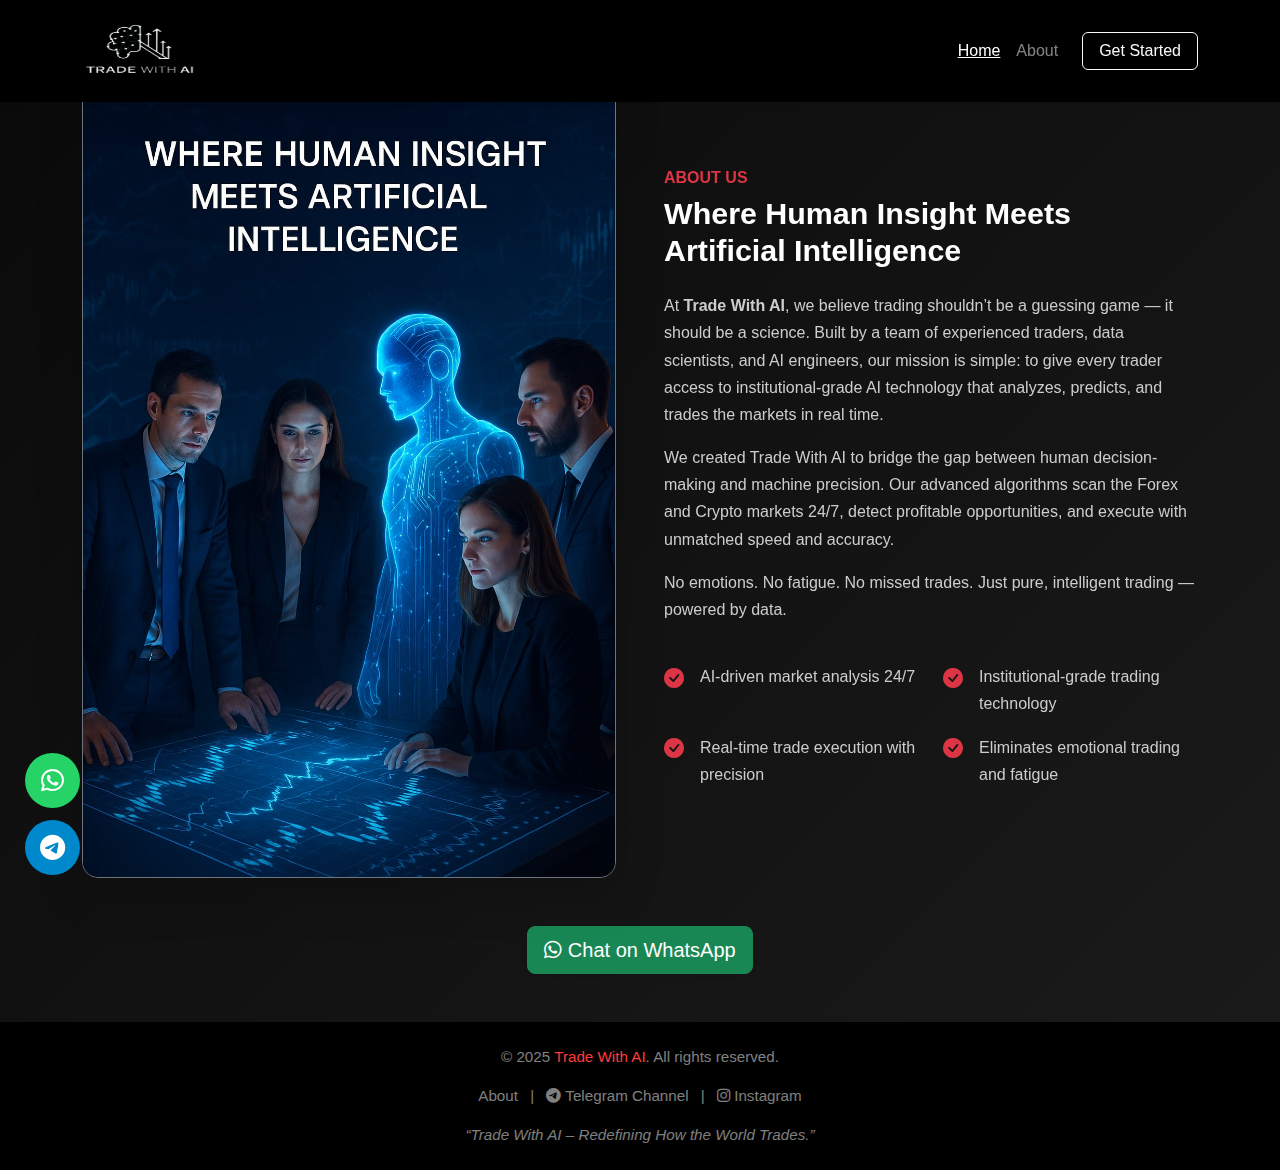
<file: about.html>
<!DOCTYPE html>
<html lang="en">
<head>
  <meta charset="UTF-8" />
  <meta name="viewport" content="width=device-width, initial-scale=1.0" />
  <title>About Us - Dark Theme</title>

  <!-- Bootstrap CSS -->
  <link href="https://cdn.jsdelivr.net/npm/bootstrap@5.3.3/dist/css/bootstrap.min.css" rel="stylesheet">
  <!-- Bootstrap Icons -->
   <link href="https://cdn.jsdelivr.net/npm/bootstrap-icons@1.11.3/font/bootstrap-icons.css" rel="stylesheet">
  <link rel="stylesheet" href="https://cdnjs.cloudflare.com/ajax/libs/font-awesome/6.5.0/css/all.min.css">
  <link rel="stylesheet" href="https://cdnjs.cloudflare.com/ajax/libs/font-awesome/6.4.0/css/all.min.css"/>
  <!-- AOS Animation -->
  <link href="https://cdn.jsdelivr.net/npm/aos@2.3.4/dist/aos.css" rel="stylesheet">
  <link rel="stylesheet" href="style.css">

  <style>
    body {
      background: #0a0a0a;
      color: #fff;
      font-family: 'Poppins', sans-serif;
    }

    /* Header */
    header {
      background: #111;
      padding: 15px 0;
      box-shadow: 0 2px 10px rgba(255, 255, 255, 0.05);
      position: sticky;
      top: 0;
      z-index: 1000;
    }

    header .navbar-brand {
      font-weight: 600;
      color: #ff3b3b;
      letter-spacing: 1px;
    }

    header .nav-link {
      color: #fff;
      transition: 0.3s;
    }

    header .nav-link:hover {
      color: #ff3b3b;
    }

    /* About Section */
    #about {
      background: linear-gradient(135deg, #0a0a0a, #1a1a1a);
      padding: 100px 0;
    }

    #about h6 {
      color: #ff3b3b;
      font-weight: bold;
      text-transform: uppercase;
    }

    #about h2 {
      color: #fff;
      font-weight: 600;
    }

    #about p {
      color: #ccc;
    }

    #about .btn-danger {
      background: #ff3b3b;
      border: none;
    }

    #about .btn-outline-light:hover {
      background: #ff3b3b;
      border-color: #ff3b3b;
    }

    /* Footer */
    footer {
      background: #111;
      color: #aaa;
      padding: 40px 0;
      text-align: center;
      font-size: 0.95rem;
    }

    footer a {
      color: #ff3b3b;
      text-decoration: none;
    }

    footer a:hover {
      text-decoration: underline;
    }
  </style>
</head>

<body>

  <!-- ===== HEADER ===== -->
  <header>
<nav class="navbar navbar-expand-lg fixed-top navbar-dark bg-black shadow-sm py-3">
  <div class="container">
    <a class="navbar-brand d-flex align-items-center" href="index.html">
      <img src="img/ailogo.png" alt="Smith Logo" width="120" height="60" class="me-2">
      <!-- <span class="fw-bold fs-3 text-white">Smith</span> -->
    </a>
    <button class="navbar-toggler" type="button" data-bs-toggle="collapse" data-bs-target="#navbarNav">
      <span class="navbar-toggler-icon"></span>
    </button>
    <div class="collapse navbar-collapse justify-content-end" id="navbarNav">
      <ul class="navbar-nav align-items-center">
        <li class="nav-item"><a class="nav-link active text-white" href="index.html">Home</a></li>
        <li class="nav-item"><a class="nav-link text-white-50" href="about.html">About</a></li>
        <li class="nav-item ms-3">
          <a href="https://form.jotform.com/253062170802447" class="btn btn-outline-light px-3">Get Started</a>
        </li>
      </ul>
    </div>
  </div>
</nav>
  </header>

  <!-- ===== ABOUT SECTION ===== -->
 <section id="about" class="py-5 bg-dark text-light">
  <div class="container">
    <div class="row align-items-center g-5">

      <!-- Image Section -->
      <div class="col-lg-6" data-aos="fade-right">
        <img src="img/abut.jpeg" 
             alt="Trade With AI Team - Where Human Insight Meets Artificial Intelligence" 
             class="img-fluid rounded-4 shadow-lg border border-secondary" />
      </div>

      <!-- Text Content -->
      <div class="col-lg-6" data-aos="fade-left">
        <h6 class="text-danger fw-bold">About Us</h6>
        <h2 class="fw-bold mb-4">Where Human Insight Meets Artificial Intelligence</h2>
        <p>
          At <strong>Trade With AI</strong>, we believe trading shouldn’t be a guessing game — it should be a science. 
          Built by a team of experienced traders, data scientists, and AI engineers, our mission is simple: 
          to give every trader access to institutional-grade AI technology that analyzes, predicts, and trades 
          the markets in real time.
        </p>
        <p>
          We created Trade With AI to bridge the gap between human decision-making and machine precision. 
          Our advanced algorithms scan the Forex and Crypto markets 24/7, detect profitable opportunities, 
          and execute with unmatched speed and accuracy.
        </p>
        <p>
          No emotions. No fatigue. No missed trades. Just pure, intelligent trading — powered by data.
        </p>

        <div class="row gy-3 mt-4">
          <div class="col-sm-6 d-flex align-items-start">
            <i class="bi bi-check-circle-fill text-danger me-3 fs-5"></i>
            <p class="mb-0">AI-driven market analysis 24/7</p>
          </div>
          <div class="col-sm-6 d-flex align-items-start">
            <i class="bi bi-check-circle-fill text-danger me-3 fs-5"></i>
            <p class="mb-0">Institutional-grade trading technology</p>
          </div>
          <div class="col-sm-6 d-flex align-items-start">
            <i class="bi bi-check-circle-fill text-danger me-3 fs-5"></i>
            <p class="mb-0">Real-time trade execution with precision</p>
          </div>
          <div class="col-sm-6 d-flex align-items-start">
            <i class="bi bi-check-circle-fill text-danger me-3 fs-5"></i>
            <p class="mb-0">Eliminates emotional trading and fatigue</p>
          </div>
        </div>
      </div>
    </div>
  </div>

  <!-- WhatsApp Button -->
  <div class="mt-5 text-center">
    <a href="https://wa.me/+917276082328" target="_blank" class="btn btn-success btn-lg shadow-sm">
      <i class="fab fa-whatsapp"></i> Chat on WhatsApp
    </a>
  </div>
</section>



  <!-- ===== FOOTER ===== -->
  <footer class="text-center py-4 bg-black text-white-50 mt-auto">
    <div>
      <p>&copy; 2025 <a href="index.html">Trade With AI</a>. All rights reserved.</p>
    </div>

    <div class="mt-2">
      <a href="about.html" class="text-white-50 mx-2">About</a> |
      <a href="https://t.me/tradin_with_ai" class="text-white-50 mx-2">
        <i class="fab fa-telegram"></i> Telegram Channel
      </a> |
      <a href="https://www.instagram.com/tradinn_with_ai" class="text-white-50 mx-2">
        <i class="fab fa-instagram"></i> Instagram
      </a>
    </div>

    <div class="mt-3">
      <em>“Trade With AI – Redefining How the World Trades.”</em>
    </div>
  </footer>

   <!-- ===== FLOATING WHATSAPP & TELEGRAM ICONS (LEFT SIDE) ===== -->
  <style>
    .floating-icons {
      position: fixed;
      bottom: 25px;
      left: 25px; /* 👈 moved to left side */
      display: flex;
      flex-direction: column;
      gap: 12px;
      z-index: 9999;
    }

    .floating-icons a {
      width: 55px;
      height: 55px;
      border-radius: 50%;
      display: flex;
      align-items: center;
      justify-content: center;
      color: white;
      font-size: 26px;
      transition: transform 0.3s ease, box-shadow 0.3s ease;
      text-decoration: none;
    }

    .floating-icons a:hover {
      transform: scale(1.1);
      box-shadow: 0 4px 15px rgba(0, 0, 0, 0.3);
    }

    .whatsapp-float {
      background-color: #25D366;
    }

    .telegram-float {
      background-color: #0088cc;
    }

    @media (max-width: 768px) {
      .floating-icons a {
        width: 45px;
        height: 45px;
        font-size: 22px;
      }
    }
  </style>

  <div class="floating-icons">
    <a href="https://wa.me/+917276082328" target="_blank" class="whatsapp-float" title="Chat on WhatsApp">
      <i class="fab fa-whatsapp"></i>
    </a>
    <a href="https://t.me/tradin_with_ai" target="_blank" class="telegram-float" title="Join Telegram">
      <i class="fab fa-telegram"></i>
    </a>
  </div>
  <!-- JS Files -->
  <script src="https://cdn.jsdelivr.net/npm/bootstrap@5.3.3/dist/js/bootstrap.bundle.min.js"></script>
  <script src="https://cdn.jsdelivr.net/npm/aos@2.3.4/dist/aos.js"></script>
  <script>
    AOS.init({
      duration: 1000,
      once: true
    });
  </script>

</body>
</html>
</file>
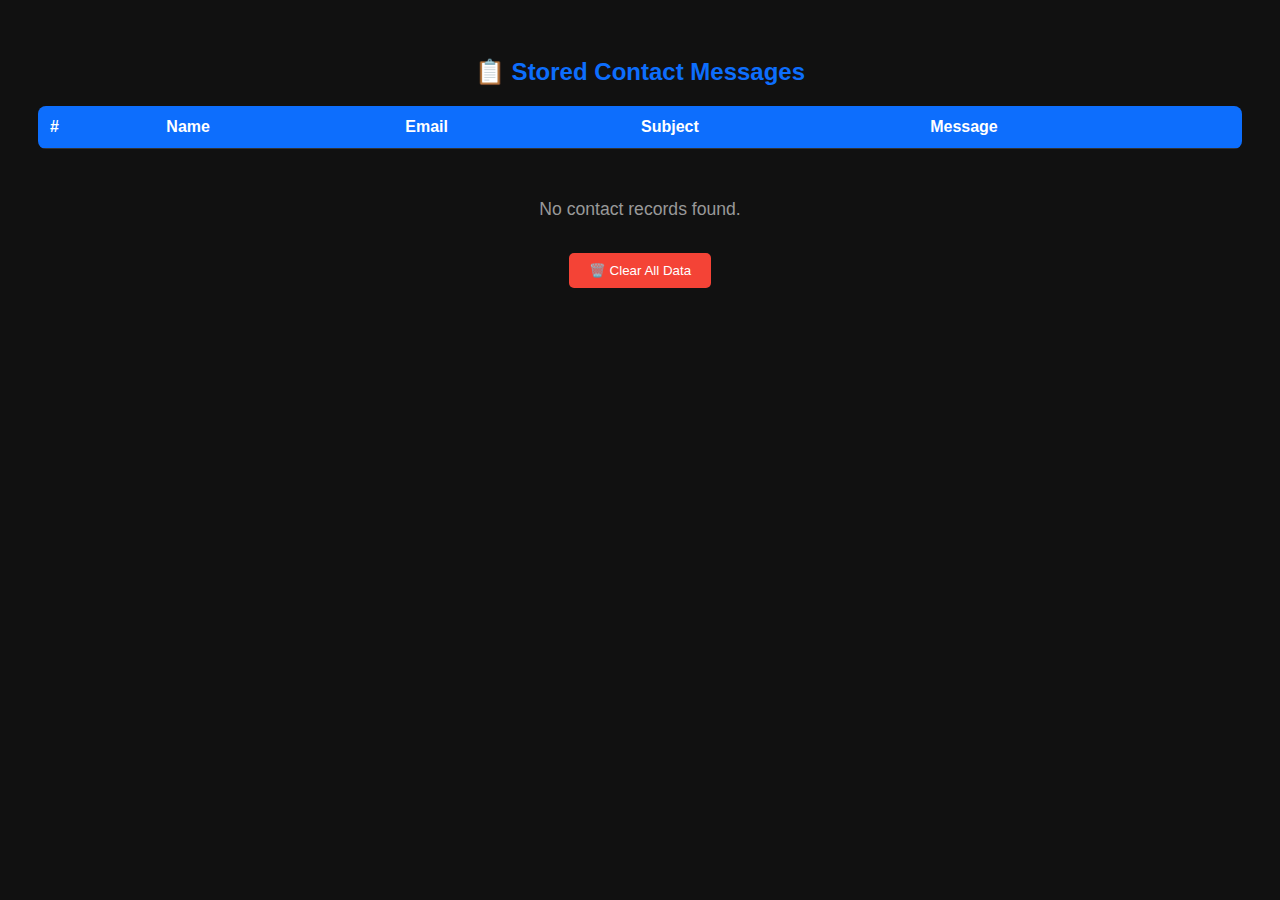
<file: fetch.html>
<!DOCTYPE html>
<html lang="en">
<head>
  <meta charset="UTF-8">
  <meta name="viewport" content="width=device-width, initial-scale=1.0">
  <title>Display Contact Data</title>
  <style>
    body {
      font-family: Arial, sans-serif;
      background: #111;
      color: #eee;
      padding: 30px;
    }
    h2 {
      text-align: center;
      color: #0d6efd;
    }
    table {
      width: 100%;
      border-collapse: collapse;
      margin-top: 20px;
      background: #222;
      border-radius: 8px;
      overflow: hidden;
    }
    th, td {
      padding: 12px;
      text-align: left;
      border-bottom: 1px solid #333;
    }
    th {
      background: #0d6efd;
      color: white;
    }
    tr:hover {
      background: #333;
    }
    .empty {
      text-align: center;
      margin-top: 50px;
      font-size: 1.1rem;
      color: #999;
    }
    button {
      background: #f44336;
      color: white;
      border: none;
      padding: 10px 20px;
      border-radius: 5px;
      cursor: pointer;
      margin-top: 15px;
    }
    button:hover {
      background: #d32f2f;
    }
  </style>
</head>
<body>

  <h2>📋 Stored Contact Messages</h2>

  <table id="contactsTable">
    <thead>
      <tr>
        <th>#</th>
        <th>Name</th>
        <th>Email</th>
        <th>Subject</th>
        <th>Message</th>
      </tr>
    </thead>
    <tbody id="tableBody">
      <!-- Dynamic rows will be added here -->
    </tbody>
  </table>

  <p class="empty" id="noDataMessage">No contact records found.</p>

  <div style="text-align:center;">
    <button id="clearDataBtn">🗑️ Clear All Data</button>
  </div>

  <script>
    // LocalStorage se data fetch karna
    const tableBody = document.getElementById('tableBody');
    const noDataMessage = document.getElementById('noDataMessage');
    const contacts = JSON.parse(localStorage.getItem('contacts')) || [];

    if (contacts.length > 0) {
      noDataMessage.style.display = 'none';

      contacts.forEach((contact, index) => {
        const row = document.createElement('tr');
        row.innerHTML = `
          <td>${index + 1}</td>
          <td>${contact.name}</td>
          <td>${contact.email}</td>
          <td>${contact.subject}</td>
          <td>${contact.message}</td>
        `;
        tableBody.appendChild(row);
      });
    } else {
      noDataMessage.style.display = 'block';
    }

    // Clear all data button
    document.getElementById('clearDataBtn').addEventListener('click', () => {
      if (confirm("⚠️ Are you sure you want to delete all records?")) {
        localStorage.removeItem('contacts');
        location.reload();
      }
    });
  </script>

</body>
</html>
</file>
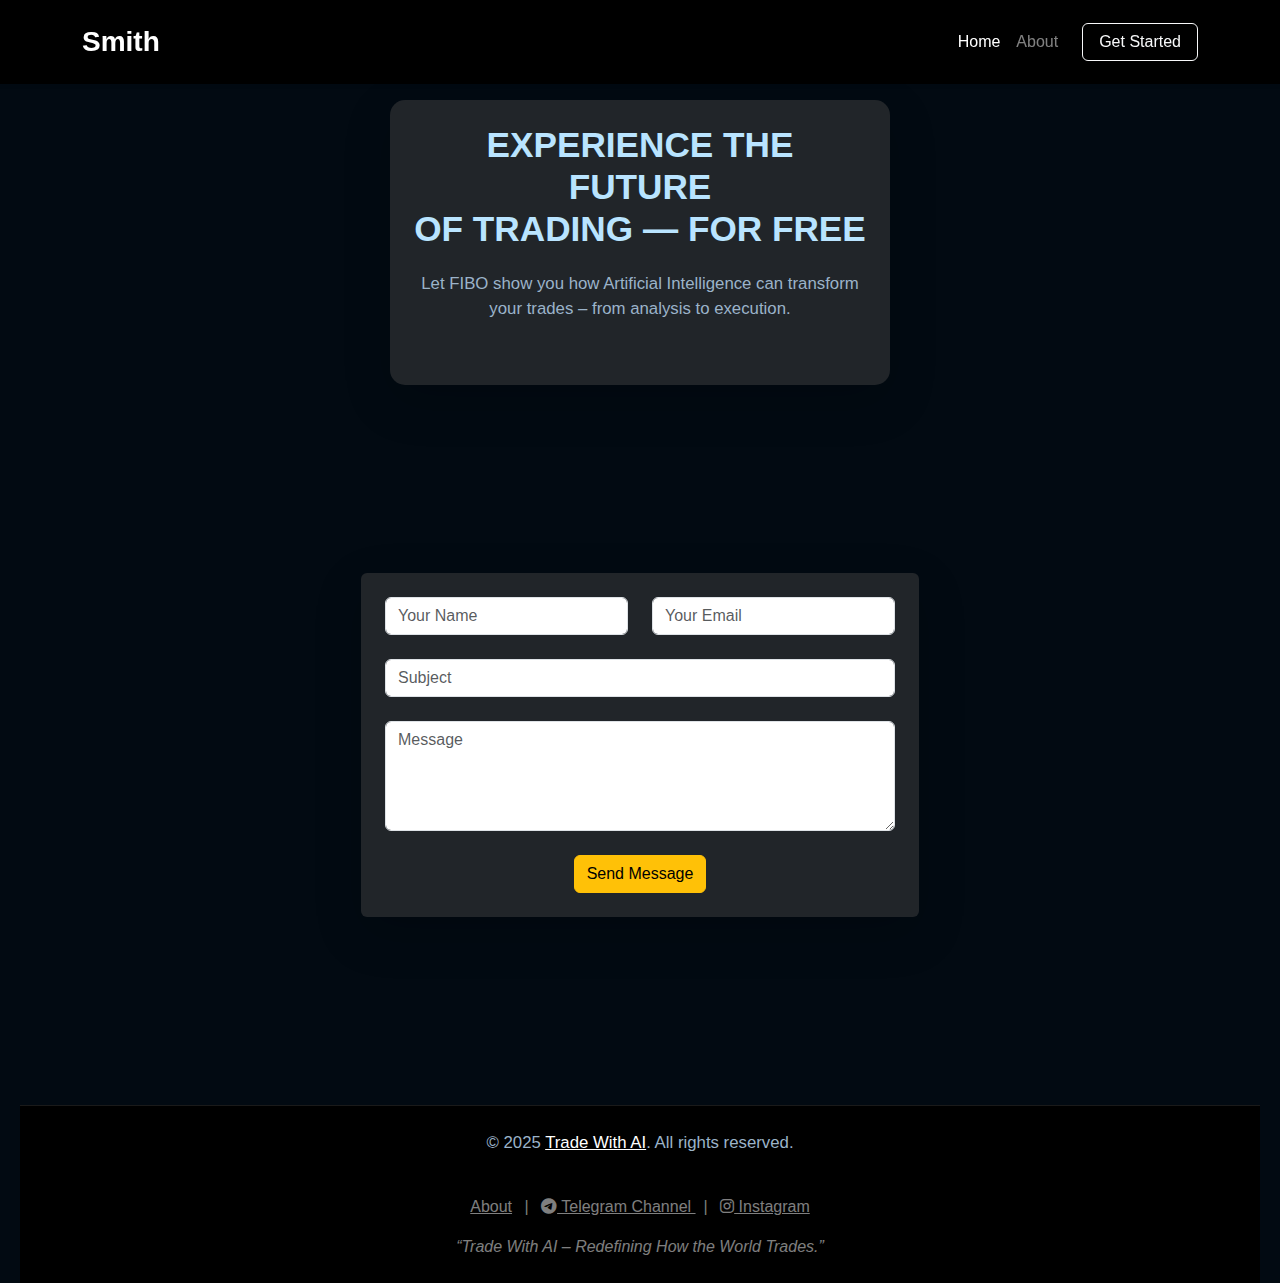
<file: form.html>
<!DOCTYPE html>
<html lang="en">

<head>
  <meta charset="UTF-8">
  <meta name="viewport" content="width=device-width, initial-scale=1">
  <title>FIBO Trading AI Ad</title>

  <!-- Bootstrap CSS -->
  <link href="https://cdn.jsdelivr.net/npm/bootstrap@5.3.3/dist/css/bootstrap.min.css" rel="stylesheet">
  <!-- Font Awesome for icons -->
  <link href="https://cdnjs.cloudflare.com/ajax/libs/font-awesome/6.4.0/css/all.min.css" rel="stylesheet">

  <style>
    body {
      background-color: #020a12;
      color: #d8e2ef;
      font-family: 'Inter', sans-serif;
      text-align: center;
      padding: 100px 20px;
    }

    h1 {
      color: #b9e4ff;
      font-weight: 700;
      margin-bottom: 20px;
      font-size: 2.2rem;
    }

    p {
      color: #9bb3c9;
      max-width: 600px;
      margin: 0 auto 40px;
      font-size: 1.05rem;
    }

    .chart-box {
      background: rgba(255, 255, 255, 0.05);
      border: 1px solid rgba(255, 255, 255, 0.1);
      border-radius: 10px;
      width: 350px;
      height: 200px;
      margin: 0 auto 40px;
      position: relative;
      overflow: hidden;
    }

    .chart-line {
      position: absolute;
      bottom: 20px;
      left: 10px;
      width: 90%;
      height: 70%;
      background: none;
      border-left: 1px solid rgba(255, 255, 255, 0.1);
      border-bottom: 1px solid rgba(255, 255, 255, 0.1);
    }

    .chart-line::after {
      content: '';
      position: absolute;
      width: 100%;
      height: 100%;
      background: transparent;
      border: none;
      background-image: linear-gradient(90deg, #00d4ff, #0080ff);
      clip-path: polygon(0 60%, 15% 40%, 30% 55%, 45% 35%, 60% 55%, 75% 45%, 90% 65%, 100% 50%);
    }

    .btn-gradient {
      background: linear-gradient(90deg, #00d4ff, #00ff9d);
      color: #00151f;
      font-weight: 600;
      padding: 12px 30px;
      border-radius: 8px;
      text-decoration: none;
      transition: all 0.3s ease;
    }

    .btn-gradient:hover {
      background: linear-gradient(90deg, #00ff9d, #00d4ff);
      transform: scale(1.05);
    }

    .subtext {
      color: #9bb3c9;
      margin-top: 20px;
      font-size: 0.95rem;
    }

    html,
    body {
      height: 100%;
      display: flex;
      flex-direction: column;
      margin: 0;
    }

    body {
      flex: 1;
    }

    footer {
      background-color: #000;
      color: #bbb;
      text-align: center;
      padding: 20px 0;
      width: 100%;
      margin-top: auto;
      /* pushes footer to bottom */
      border-top: 1px solid rgba(255, 255, 255, 0.1);
    }
  </style>
</head>

<body>

  <!-- ===== NAVBAR ===== -->
  <nav class="navbar navbar-expand-lg fixed-top navbar-dark bg-black shadow-sm py-3">
    <div class="container">
      <a class="navbar-brand fw-bold fs-3 text-white" href="index.html">Smith</a>
      <button class="navbar-toggler" type="button" data-bs-toggle="collapse" data-bs-target="#navbarNav">
        <span class="navbar-toggler-icon"></span>
      </button>
      <div class="collapse navbar-collapse justify-content-end" id="navbarNav">
        <ul class="navbar-nav align-items-center">
          <li class="nav-item"><a class="nav-link active text-white" href="index.html">Home</a></li>
          <li class="nav-item"><a class="nav-link text-white-50" href="about.html">About</a></li>
          <li class="nav-item ms-3">
            <a href="#" class="btn btn-outline-light px-3">Get Started</a>
          </li>
        </ul>
      </div>
    </div>
  </nav>

  <!-- ===== MAIN CONTACT SECTION ===== -->
  <section id="contact" class="contact section dark-theme">

    <!-- Section Title -->
    <div class="container section-title" data-aos="fade-up">
      <div class="card shadow-lg border-0 mx-auto text-center p-4 bg-dark text-warning"
        style="max-width: 500px; border-radius: 15px;">
        <h1>EXPERIENCE THE FUTURE<br>OF TRADING — FOR FREE</h1>
        <p>Let FIBO show you how Artificial Intelligence can transform your trades – from analysis to execution.</p>
      </div>
    </div>

    <!-- Contact Form Section -->
    <div class="container d-flex justify-content-center align-items-center" data-aos="fade-up" data-aos-delay="100"
      style="min-height: 80vh;">

      <div class="col-lg-6">
        <!-- Contact Form -->
        <form id="contactForm" class="php-email-form bg-dark text-warning p-4 rounded shadow-lg" data-aos="fade-up"
          data-aos-delay="500">
          <div class="row gy-4">

            <div class="col-md-6">
              <input type="text" name="name" class="form-control" placeholder="Your Name" required>
            </div>

            <div class="col-md-6">
              <input type="email" class="form-control" name="email" placeholder="Your Email" required>
            </div>

            <div class="col-md-12">
              <input type="text" class="form-control" name="subject" placeholder="Subject" required>
            </div>

            <div class="col-md-12">
              <textarea class="form-control" name="message" rows="4" placeholder="Message" required></textarea>
            </div>

            <div class="col-md-12 text-center">
              <button type="submit" class="btn btn-warning">Send Message</button>
            </div>
          </div>
        </form>
      </div>
    </div>
  </section>
  <!-- ===== END CONTACT SECTION ===== -->

  <!-- ===== FOOTER ===== -->
  <footer class="text-center py-4 bg-black text-white-50 mt-auto">
    <div>
      <p>&copy; 2025 <a href="index.html" class="text-white">Trade With AI</a>. All rights reserved.</p>
    </div>

    <div class="mt-2">
      <a href="about.html" class="text-white-50 mx-2">About</a> |
      <a href="#" class="text-white-50 mx-2">
        <i class="fab fa-telegram"></i> Telegram Channel
      </a> |
      <a href="https://www.instagram.com/tradinn_with_ai" target="_blank" class="text-white-50 mx-2">
        <i class="fab fa-instagram"></i> Instagram
      </a>
    </div>

    <div class="mt-3">
      <em>“Trade With AI – Redefining How the World Trades.”</em>
    </div>
  </footer>


  <!-- ===== JS SCRIPTS ===== -->
  <script src="https://cdn.jsdelivr.net/npm/bootstrap@5.3.3/dist/js/bootstrap.bundle.min.js"></script>

  <script>
    // 🧠 JavaScript to handle form submission
    document.getElementById('contactForm').addEventListener('submit', function (e) {
      e.preventDefault(); // Prevent page reload

      const formData = {
        name: this.name.value,
        email: this.email.value,
        subject: this.subject.value,
        message: this.message.value
      };

      console.log("📩 Contact Form Data Inserted:", formData);

      let savedContacts = JSON.parse(localStorage.getItem('contacts')) || [];
      savedContacts.push(formData);
      localStorage.setItem('contacts', JSON.stringify(savedContacts));

      alert("✅ Your message has been captured successfully!");
      this.reset();
    });
  </script>

</body>

</html>
</file>
<file: style.css>
body {
  font-family: Poppins, sans-serif;
  scroll-behavior: smooth;
  background-color: #000;
  color: #fff;
}

/* WhatsApp Button */
.whatsapp-icon {
  display: inline-block;
  background-color: #25d366;
  color: #fff;
  padding: 10px 20px;
  border-radius: 50px;
  font-size: 18px;
  text-decoration: none;
  transition: all .3s ease;
}
.whatsapp-icon i {
  margin-right: 8px;
  font-size: 22px;
  vertical-align: middle;
}
.whatsapp-icon:hover {
  background-color: #1ebe5d;
  transform: scale(1.05);
}

/* Navbar */
.navbar {
  background-color: #000 !important;
}
.nav-link {
  transition: .3s ease;
}
.nav-link.active,
.nav-link:hover {
  color: #fff !important;
  text-decoration: underline;
}

/* Hero Section */
.hero {
  height: 100vh;
  background: url(https://images.unsplash.com/photo-1522199755839-a2bacb67c546?auto=format&fit=crop&w=1400&q=80)
    center center / cover no-repeat;
  position: relative;
  overflow: hidden;
}
.hero::before {
  content: "";
  position: absolute;
  inset: 0;
  background: rgba(0, 0, 0, .7);
}
.hero .container {
  position: relative;
  z-index: 2;
}
.hero h3 {
  font-size: 3.5rem;
  color: #fff;
}
.hero p {
  color: #ddd;
  font-size: 1.2rem;
}

/* Buttons */
.btn-light {
  background-color: #fff;
  border: none;
  transition: .3s;
}
.btn-light:hover {
  background-color: #e5e5e5;
  color: #000;
}
.btn-outline-light:hover {
  background-color: #fff;
  color: #000;
}

/* About Section */
#about h2 {
  font-size: 1.9rem;
  color: #fff;
}
#about p {
  line-height: 1.7;
}
#about ul li span {
  color: #e0e0e0;
}
#about img {
  transition: transform .4s ease, box-shadow .4s ease;
}
#about img:hover {
  transform: scale(1.03);
  box-shadow: 0 0 20px rgba(255, 255, 255, .2);
}

/* Services Section */
#services {
  background: linear-gradient(135deg, #0d0d0d, #1a1a1a);
}
#services .card {
  transition: transform .4s ease, box-shadow .4s ease;
  border-radius: 15px;
}
#services .card:hover {
  transform: translateY(-10px);
  box-shadow: 0 0 25px rgba(255, 255, 255, .1);
}
#services .icon-circle {
  width: 60px;
  height: 60px;
  box-shadow: 0 0 20px rgba(255, 69, 0, .5);
  top: -25px;
}
#services .card-body h5 {
  color: #fff;
}
#services .card-body p {
  color: #bfbfbf;
  font-size: .95rem;
}

/* Dark Theme (merged) */
.dark-theme {
  background-color: #0f0f0f;
  color: #f5f5f5;
  padding: 80px 0;
}
.dark-theme .section-title h2 {
  color: #fff;
}
.dark-theme .section-title p {
  color: #bbb;
}
.dark-theme .nav-tabs {
  border-bottom: 1px solid #2a2a2a;
}
.dark-theme .nav-link {
  background: transparent;
  border: none;
  color: #ccc;
  text-align: center;
  padding: 20px;
  transition: all .3s ease;
}
.dark-theme .nav-link i {
  font-size: 28px;
  color: #00bcd4;
  margin-bottom: 10px;
}
.dark-theme .nav-link.active,
.dark-theme .nav-link:hover {
  background: #1e1e1e;
  color: #fff;
  border-radius: 10px;
  box-shadow: 0 0 10px rgba(0, 188, 212, .4);
}
.dark-theme .nav-link.active i {
  color: #00e5ff;
}
.dark-theme ul li {
  color: #bbb;
  margin-bottom: 10px;
}
.dark-theme ul li i {
  color: #00bcd4;
  margin-right: 8px;
}
.dark-theme img {
  border-radius: 12px;
  box-shadow: 0 0 15px rgba(0, 188, 212, .15);
  transition: transform .3s ease;
}
.dark-theme img:hover {
  transform: scale(1.03);
}

/* Info and Form Items */
.dark-theme .info-item {
  background: #1b1b1b;
  border-radius: 12px;
  padding: 30px;
  text-align: center;
  box-shadow: 0 4px 15px rgba(0, 0, 0, .4);
  transition: all .3s ease;
}
.dark-theme .info-item:hover {
  background: #212121;
  box-shadow: 0 6px 25px rgba(0, 188, 212, .3);
}
.dark-theme .info-item i {
  font-size: 32px;
  color: #00bcd4;
  margin-bottom: 12px;
}
.dark-theme .php-email-form {
  background: #1a1a1a;
  padding: 30px;
  border-radius: 12px;
  box-shadow: 0 4px 20px rgba(0, 0, 0, .6);
}
.dark-theme .php-email-form .form-control {
  background: #121212;
  border: 1px solid #333;
  color: #eee;
  border-radius: 8px;
  padding: 12px;
  transition: border .3s, background .3s;
}
.dark-theme .php-email-form .form-control:focus {
  border-color: #00bcd4;
  background: #181818;
  box-shadow: 0 0 5px rgba(0, 188, 212, .4);
}
.dark-theme .php-email-form button[type=submit] {
  background: linear-gradient(90deg, #00bcd4, #0097a7);
  color: #fff;
  border: none;
  padding: 12px 30px;
  border-radius: 8px;
  transition: all .3s ease;
  font-weight: 500;
}
.dark-theme .php-email-form button[type=submit]:hover {
  background: linear-gradient(90deg, #00e5ff, #00bcd4);
  transform: scale(1.05);
  box-shadow: 0 0 15px rgba(0, 188, 212, .6);
}

/* Responsive */
@media (max-width: 768px) {
  .hero h3 {
    font-size: 2.3rem;
  }
  .hero p {
    font-size: 1rem;
  }
  .navbar {
    background: #000 !important;
  }
}

/* footer */
footer {
  background-color: #000;
  color: #bbb;
  text-align: center;
  padding: 20px 0;
  margin-top: auto;
  width: 100%;
}
html, body {
  height: 100%;
  display: flex;
  flex-direction: column;
}
</file>
